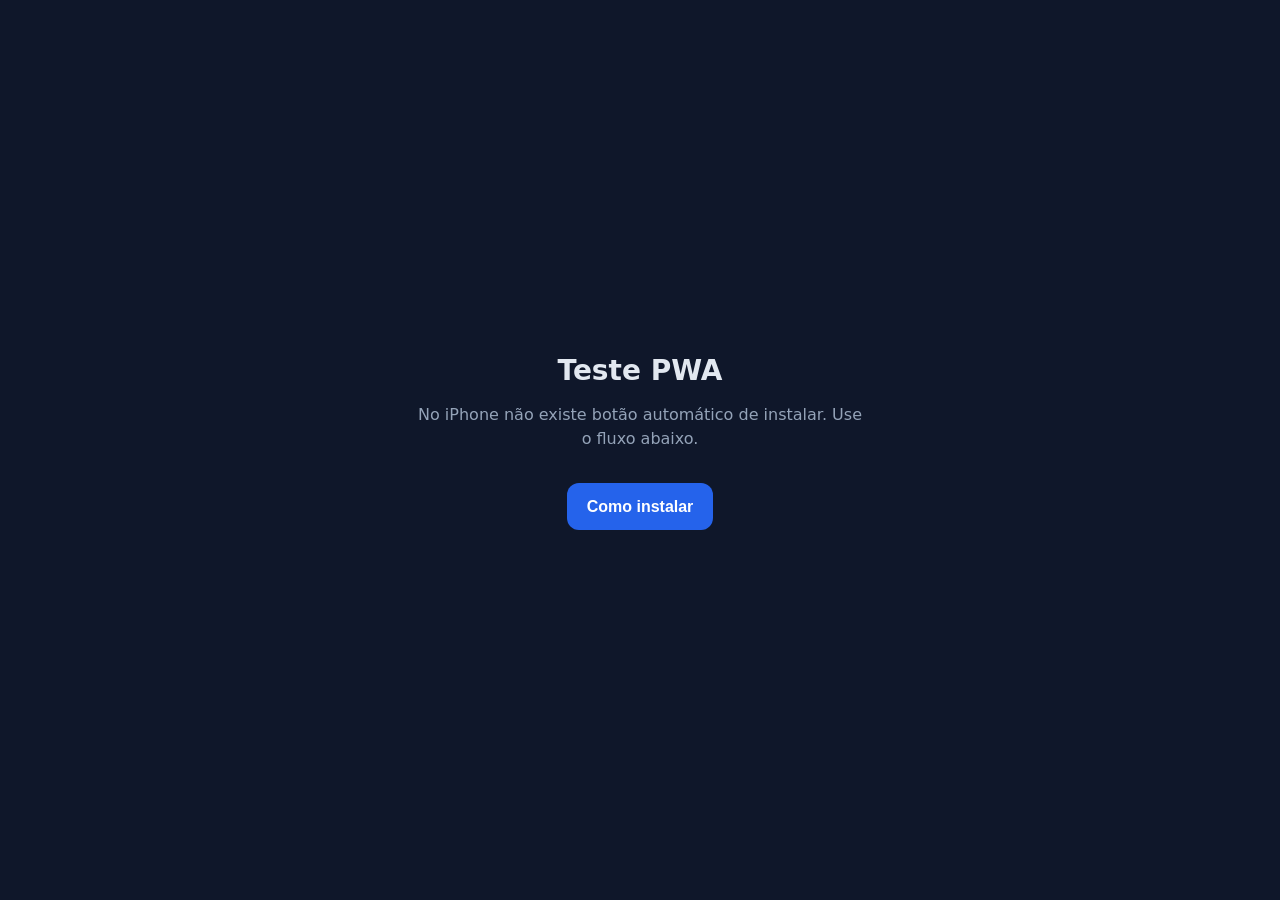
<file: index.html>
<!DOCTYPE html>
<html lang="pt-BR">
<head>
  <meta charset="UTF-8" />
  <meta name="viewport" content="width=device-width, initial-scale=1" />
  <meta name="theme-color" content="#2563eb" />
  <meta name="apple-mobile-web-app-capable" content="yes" />
  <meta name="apple-mobile-web-app-status-bar-style" content="black-translucent" />
  <meta name="apple-mobile-web-app-title" content="PWA" />
  <link rel="apple-touch-icon" href="/icon-192.png" />
  <title>Instalar PWA</title>
  <link rel="manifest" href="/manifest.webmanifest" />
  <link rel="stylesheet" href="/style.css" />
</head>
<body>
  <main>
    <h1>Teste PWA</h1>
    <p>No iPhone não existe botão automático de instalar. Use o fluxo abaixo.</p>
    <ol id="ios-steps" hidden>
      <li>Toque em <strong>Compartilhar</strong> (□↑)</li>
      <li>Escolha <strong>Adicionar à Tela de Início</strong></li>
      <li>Abra o ícone <strong>PWA</strong> na tela</li>
      <li>Aceite as notificações dentro do app</li>
    </ol>
    <button id="btn">Como instalar</button>
    <p id="status"></p>
  </main>
  <script src="/install.js"></script>
</body>
</html>
</file>
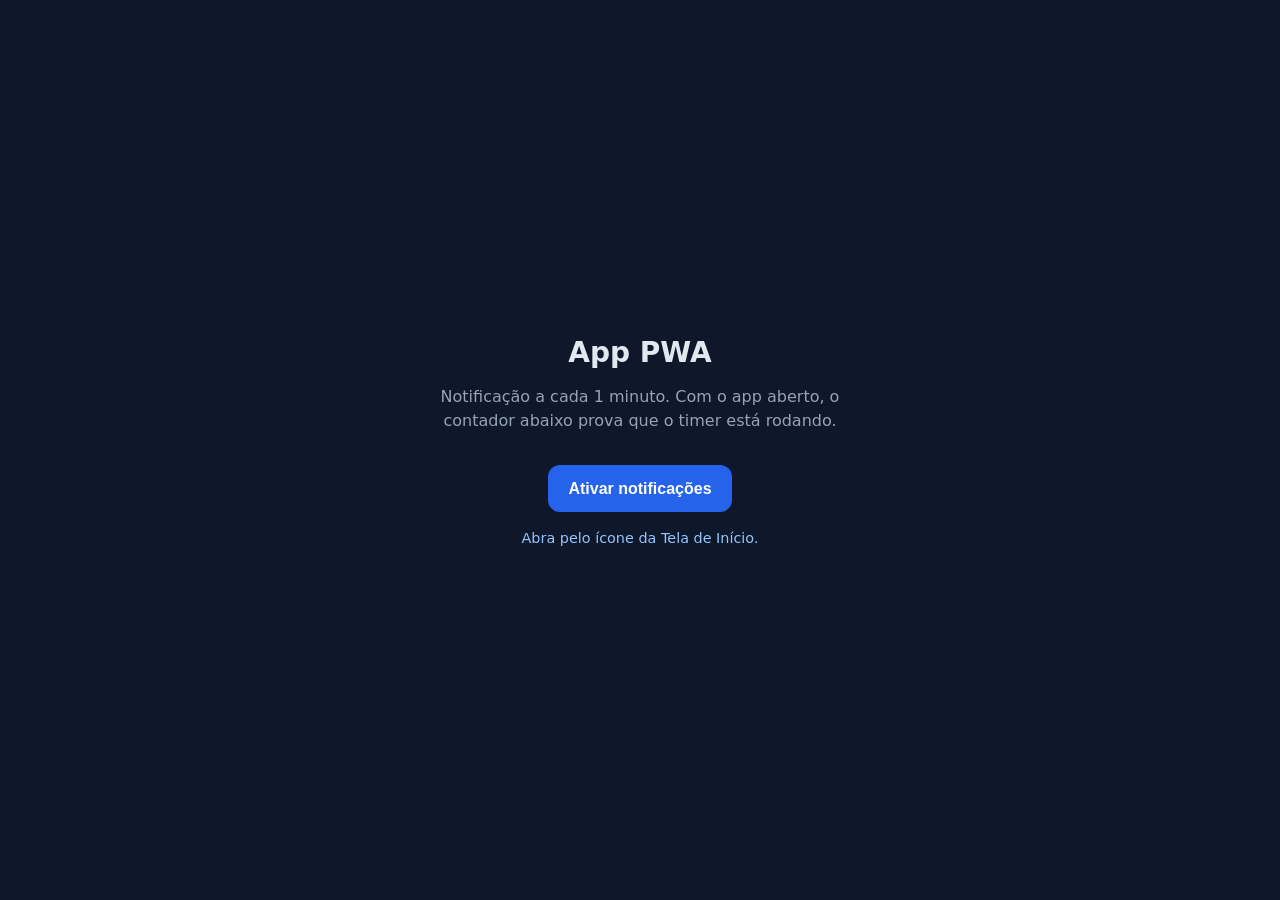
<file: app.html>
<!DOCTYPE html>
<html lang="pt-BR">
<head>
  <meta charset="UTF-8" />
  <meta name="viewport" content="width=device-width, initial-scale=1" />
  <meta name="theme-color" content="#2563eb" />
  <meta name="apple-mobile-web-app-capable" content="yes" />
  <meta name="apple-mobile-web-app-status-bar-style" content="black-translucent" />
  <meta name="apple-mobile-web-app-title" content="PWA" />
  <link rel="apple-touch-icon" href="/icon-192.png" />
  <title>App PWA</title>
  <link rel="manifest" href="/manifest.webmanifest" />
  <link rel="stylesheet" href="/style.css" />
</head>
<body>
  <main>
    <h1>App PWA</h1>
    <p>Notificação a cada 1 minuto. Com o app aberto, o contador abaixo prova que o timer está rodando.</p>
    <button id="btn">Ativar notificações</button>
    <p id="count" hidden></p>
    <p id="status">Toque no botão para liberar.</p>
  </main>
  <script src="/app.js"></script>
</body>
</html>
</file>
<file: style.css>
* { box-sizing: border-box; }
body {
  margin: 0;
  min-height: 100vh;
  display: grid;
  place-items: center;
  font-family: system-ui, sans-serif;
  background: #0f172a;
  color: #e2e8f0;
  padding: 1.5rem;
}
main { max-width: 28rem; text-align: center; }
h1 { font-size: 1.75rem; margin: 0 0 0.75rem; }
p { line-height: 1.5; color: #94a3b8; }
button {
  margin-top: 1rem;
  border: 0;
  border-radius: 0.75rem;
  padding: 0.9rem 1.25rem;
  font-size: 1rem;
  font-weight: 600;
  color: #fff;
  background: #2563eb;
  cursor: pointer;
}
button:disabled { opacity: 0.5; cursor: default; }
#status { margin-top: 1rem; font-size: 0.9rem; color: #93c5fd; }
#count {
  margin-top: 1rem;
  font-size: 1.5rem;
  font-weight: 700;
  color: #fff;
}
ol {
  text-align: left;
  line-height: 1.7;
  color: #cbd5e1;
  padding-left: 1.25rem;
}
</file>
